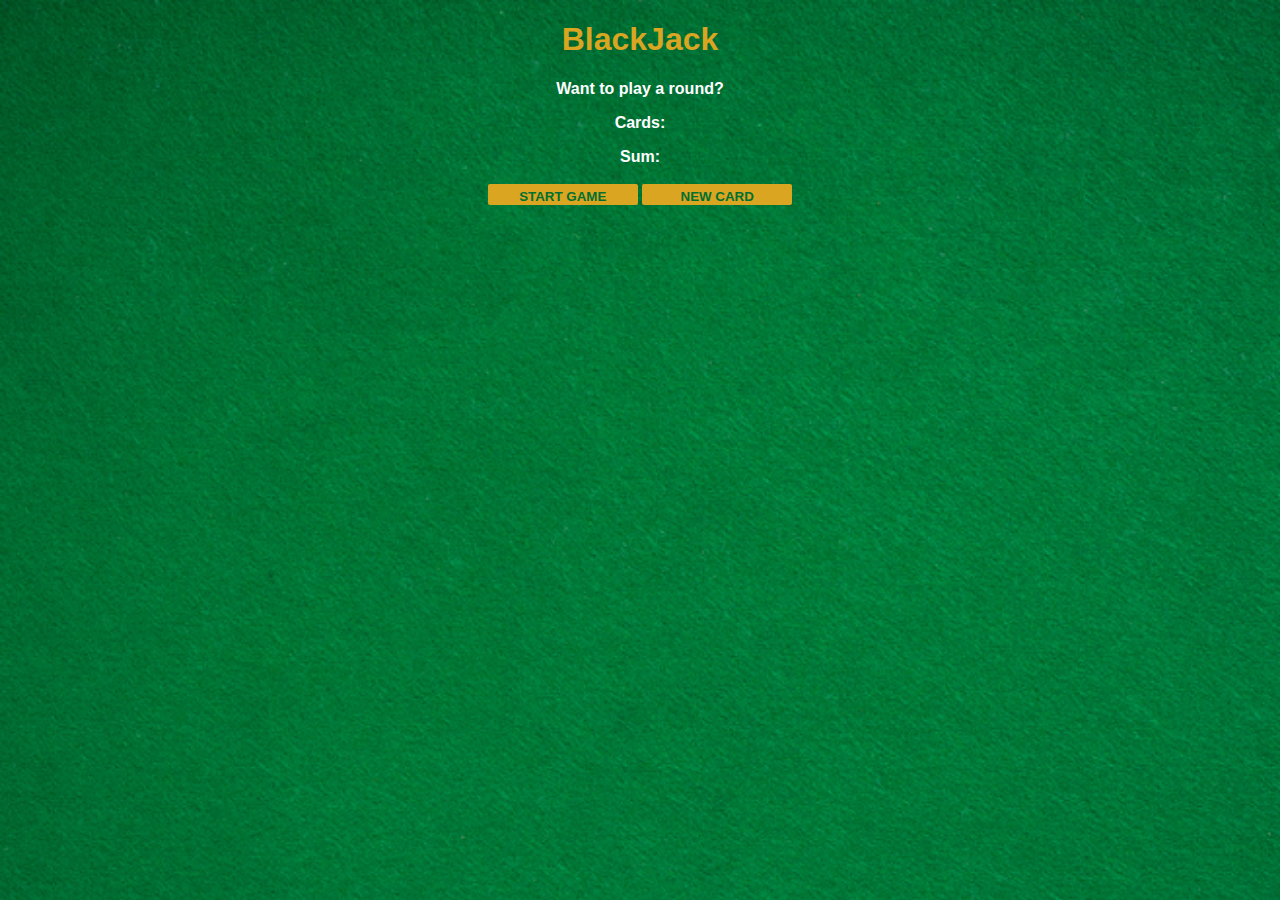
<file: Black_jack/index.html>
<!DOCTYPE html>
<html lang="en">
<head>
    <meta charset="UTF-8">
    <meta http-equiv="X-UA-Compatible" content="IE=edge">
    <meta name="viewport" content="width=device-width, initial-scale=1.0">
    <title>Document</title>
    <link rel="stylesheet" href="stylefile.css">
</head>
<body>
    <h1>BlackJack</h1>
    <p id="message-el">Want to play a round?</p>
    <p id="cards-el">Cards:</p>
    <p id="sum-el">Sum:</p>
    <button onclick="startGame()">START GAME</button>
    <button onclick="newCard()">NEW CARD</button>
    <script src="js.js"></script>
</body>
</html>
</file>
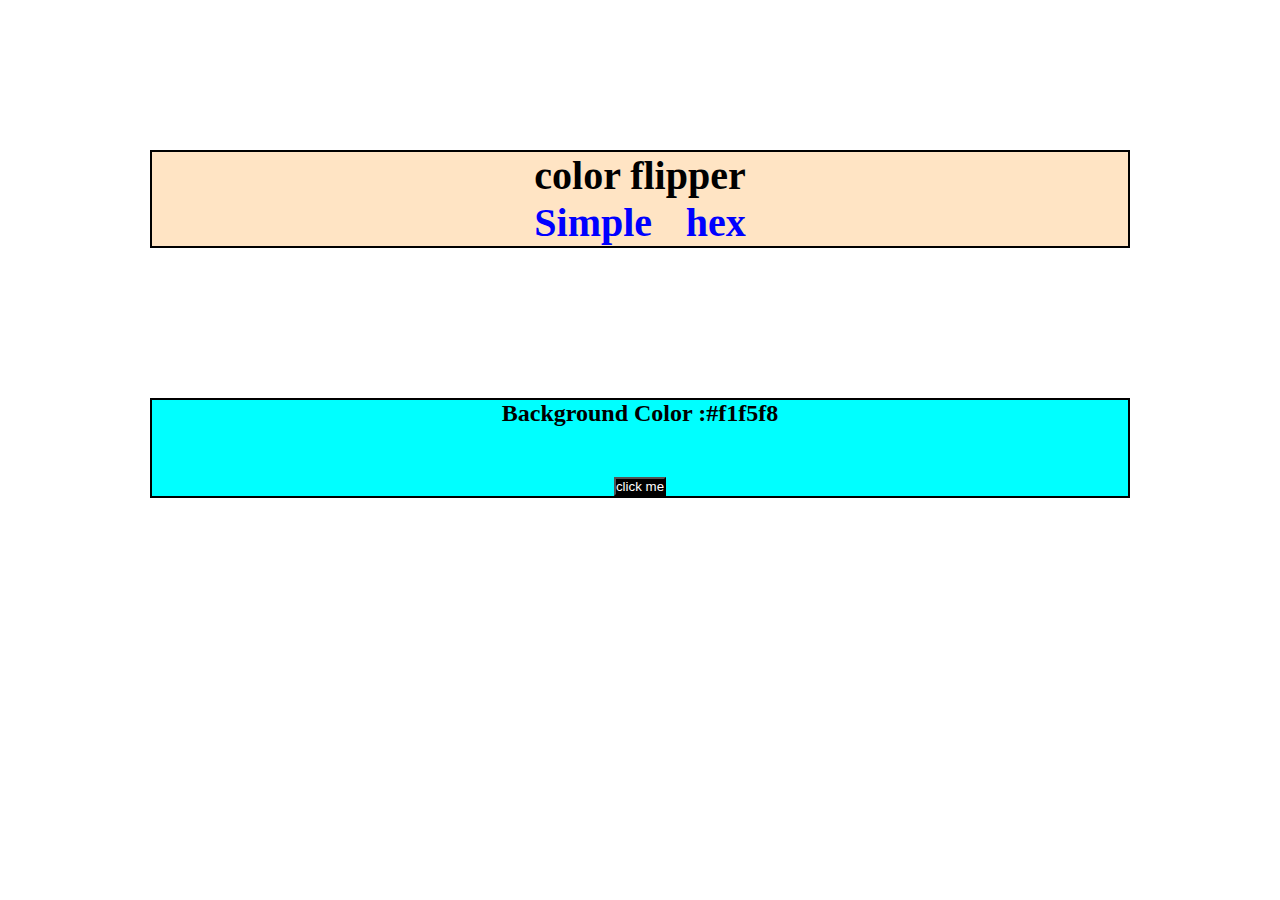
<file: colorflipper/index.html>
<!DOCTYPE html>
<html lang="en">
<head>
    <meta charset="UTF-8">
    <meta http-equiv="X-UA-Compatible" content="IE=edge">
    <meta name="viewport" content="width=device-width, initial-scale=1.0">
    <title>Color Flipper</title>
    <link rel="stylesheet" href="colorStyle.css">
</head>
<body>
    <nav>
        <div class="nav-center">
            <h4>color flipper</h4>
            <ul class="nav-links">
                <li>
                    <a href="index.html">Simple</a>
                </li>
                <li><a href="hex.html">hex</a></li>
            </ul>
        </div>
    </nav>
    <main>
        <div class="container">
            <h2>Background Color :<span class="color">#f1f5f8</span></h2>
            <button class="btn btn-hero" id="btn">click me</button>
        </div>
    </main>
    <script src="sript.js"></script>
</body>
</html>
</file>
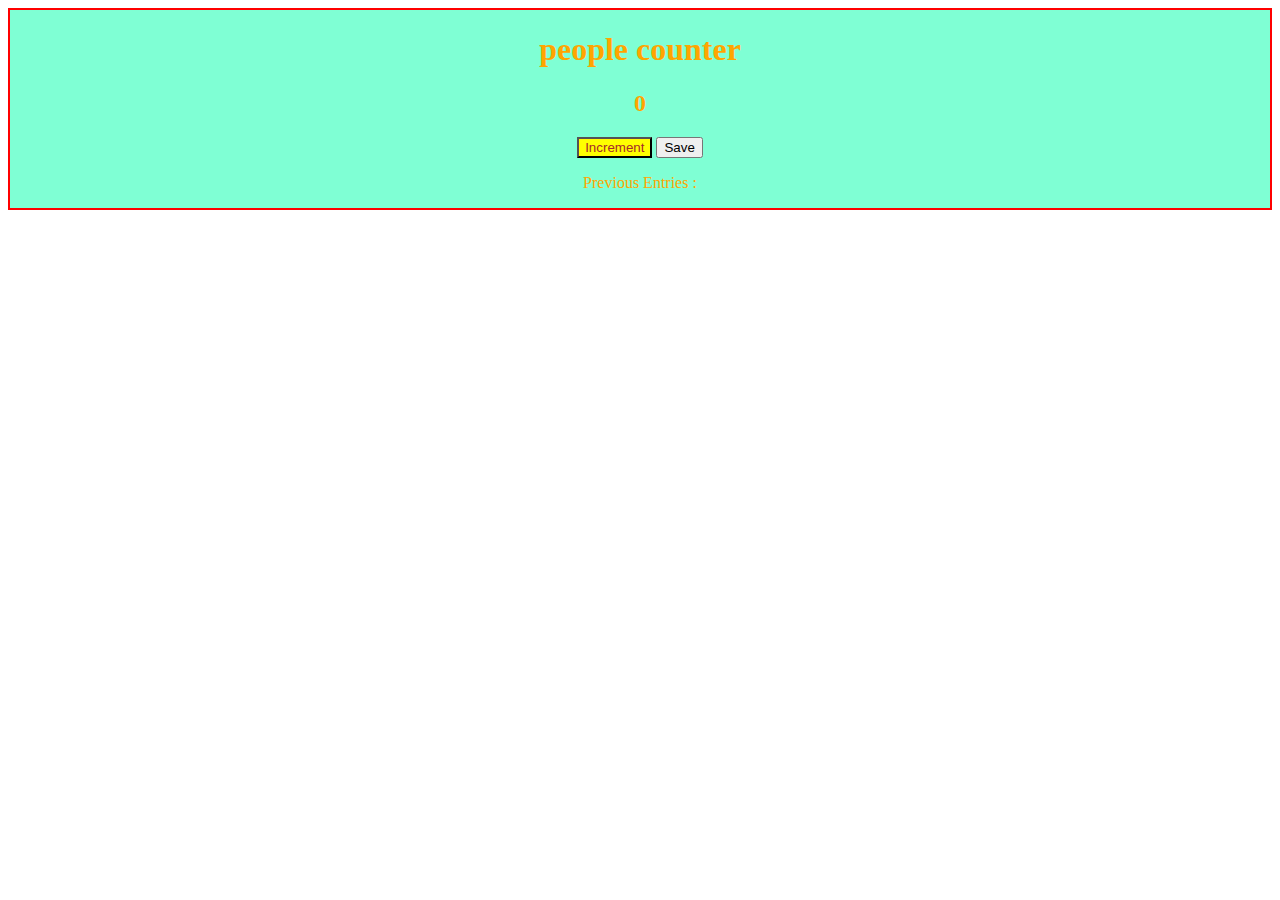
<file: counter/index.html>
<!DOCTYPE html>
<html lang="en">
<head>
    <meta charset="UTF-8">
    <meta http-equiv="X-UA-Compatible" content="IE=edge">
    <meta name="viewport" content="width=device-width, initial-scale=1.0">
    <title>Learning path of javascript</title>
    <link rel="stylesheet" href="style.css">
</head>
<body>
<div class="container">
    <h1> people counter</h1>
    <h2 id="count-el">0</h2>
    <button id="increment-btn" onclick="increment()">Increment</button>
    <button id="save-btn" onclick="save()">Save</button>
    <p id="save-el">Previous Entries : </p>

</div>


    <script src="index.js"></script>
</body>
</html>
</file>
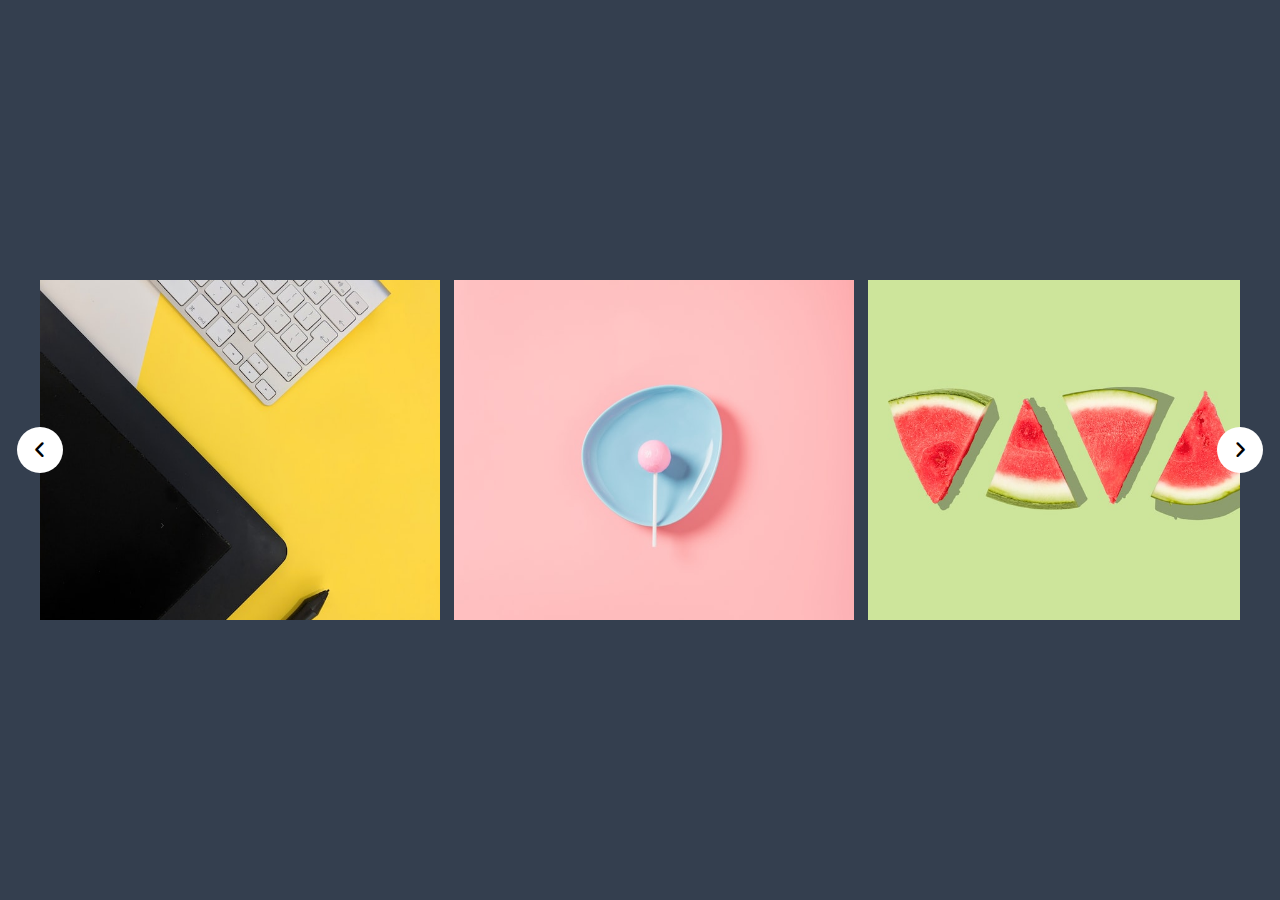
<file: scrollbar_Images/index.html>
<!DOCTYPE html>
<html lang="en">
<head>
    <meta charset="UTF-8">
    <meta http-equiv="X-UA-Compatible" content="IE=edge">
    <meta name="viewport" content="width=device-width, initial-scale=1.0">
    <title>Document</title>
    <link rel="stylesheet" href="style1.css">
    <link rel="stylesheet" href="https://cdnjs.cloudflare.com/ajax/libs/font-awesome/6.2.0/css/all.min.css">
    <script src="script.js" defer></script>
</head>
<body>
    <div class="wrapper">
        <i id="left" class="fa-solid fa-angle-left"></i>
        <div class="carousel">
            <img src="images/img1.jpg" alt="img" draggable="false">
            <img src="images/img2.jpg" alt="img" draggable="false">
            <img src="images/img3.jpg" alt="img" draggable="false">
            <img src="images/img4.jpg" alt="img" draggable="false">
            <img src="images/img5.jpg" alt="img" draggable="false">
            <img src="images/img6.jpg" alt="img" draggable="false">
            <img src="images/img7.jpg" alt="img" draggable="false">
            <img src="images/img8.jpg" alt="img" draggable="false">
            <img src="images/img9.jpg" alt="img" draggable="false">
        </div>
        <i id="rigth"class="fa-solid fa-angle-right"></i>
    </div>
</body>
</html>
</file>
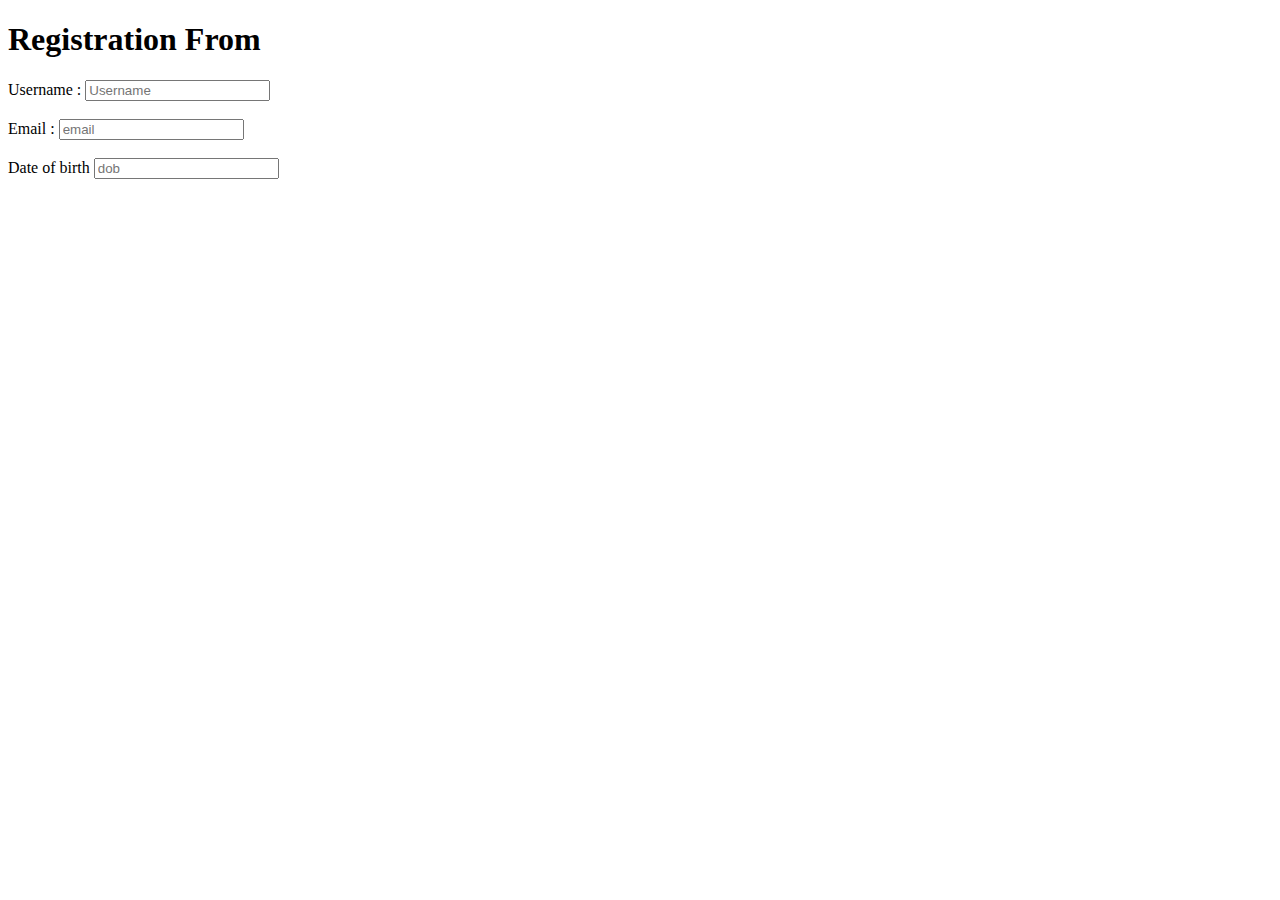
<file: tick_tac/index.html>
<!DOCTYPE html>
<html lang="en">
<head>
    <meta charset="UTF-8">
    <meta http-equiv="X-UA-Compatible" content="IE=edge">
    <meta name="viewport" content="width=device-width, initial-scale=1.0">
    <title>Document</title>
</head>


<body>
<h1>Registration From</h1>
<form action="">
    <label for="username">Username :</label>
    <input type="text" placeholder="Username">
    <br><br>
    <label for="email">Email :</label>
    <input type="text" placeholder="email">
    <br><br>
    <label for="dob">Date of birth</label>
    <input type="text" placeholder="dob">
</form>
</body>



</html>
</file>
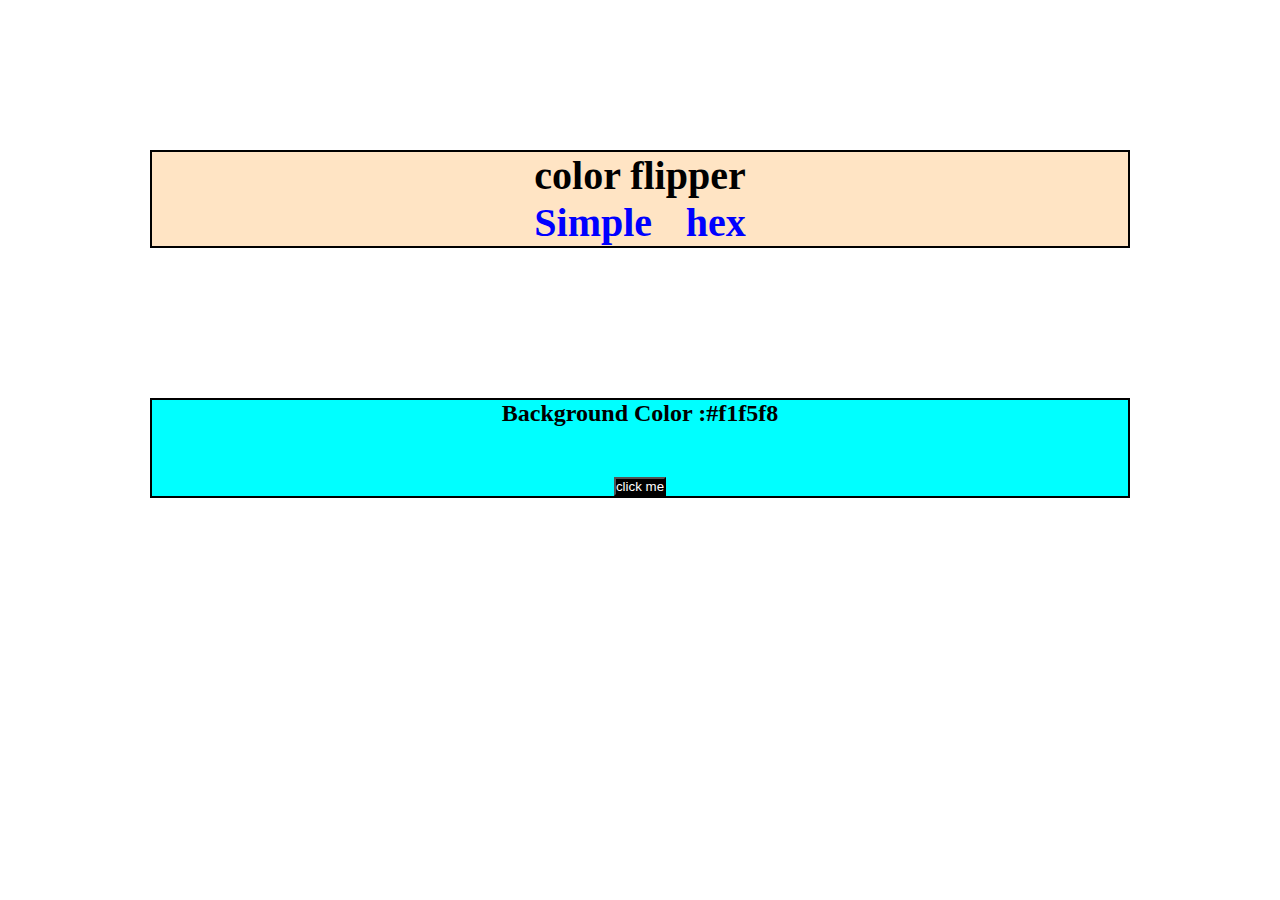
<file: colorflipper/hex.html>
<!DOCTYPE html>
<html lang="en">
<head>
    <meta charset="UTF-8">
    <meta http-equiv="X-UA-Compatible" content="IE=edge">
    <meta name="viewport" content="width=device-width, initial-scale=1.0">
    <title>Color Flipper</title>
    <link rel="stylesheet" href="colorStyle.css">
</head>
<body>
    <nav>
        <div class="nav-center">
            <h4>color flipper</h4>
            <ul class="nav-links">
                <li>
                    <a href="index.html">Simple</a>
                </li>
                <li><a href="hex.html">hex</a></li>
            </ul>
        </div>
    </nav>
    <main>
        <div class="container">
            <h2>Background Color :<span class="color">#f1f5f8</span></h2>
            <button class="btn btn-hero" id="btn">click me</button>
        </div>
    </main>
    <script src="hex.js"></script>
</body>
</html>
</file>
<file: Black_jack/stylefile.css>
body{
    font-family: 'Trebuchet MS', 'Lucida Sans Unicode', 'Lucida Grande', 'Lucida Sans', Arial, sans-serif;
    background-image: url(table.png);
    background-size: cover;
    text-align: center;
    color: white;
    font-weight: bold;
}
h1{
    color: goldenrod;
}

message-el{
font-style: italic;
}
button{
    color: #016f32;
    width: 150px;
    background: goldenrod;
    padding-top: 5px;
    font-weight: bold;
    border:none;
    border-radius: 2px;
    margin-top: 2px;
    margin-bottom: 2px;
}
</file>
<file: colorflipper/colorStyle.css>
@import url('https://fonts.googleapis.com/css2?family=Poppins:ital,wght@0,300;0,400;0,500;0,600;1,300;1,400&display=swap');
*{
    margin: 0;
    padding: 0;
}
nav{
    display: flex;
    align-items: center;
    justify-content: center;
    font-size: 40px;
    font-weight: bold;
    margin: 150px 150px;
    border: 2px solid black;
    background-color: bisque;
}
.nav-links{
    list-style:none;
    display: flex;
    flex-direction: row;
    justify-content: space-between;
}
a{
    color: blue;
}
a:link {
    text-decoration: none;
}
.container{
    height: 50%;
    width: auto;
    margin: 0;
    display: flex;
    align-items: center;
    justify-content: center;
    font-size: medium;
    font-weight: bold;
    flex-direction: column;
    gap: 50px;
    background-color: aqua;
    margin: 150px 150px;
    border: 2px solid black;
}

button{
    background-color: black;
    color: white;
}
</file>
<file: counter/style.css>
.container{
   border: 2px solid red;
   background-color: aquamarine;
   margin: 50px,50px;
}


div{
    justify-content: center;
    text-align: center;
    color: orange;
    margin: 50px,50px;
    border-color: black;
}
#increment-btn{
    color: brown;
    background: yellow;
}
</file>
<file: scrollbar_Images/style1.css>
@import url('https://fonts.googleapis.com/css2?family=Poppins:ital,wght@0,300;0,400;0,500;0,600;0,700;1,300;1,400;1,500;1,600;1,700&display=swap');
*{
    margin: 0;
    padding: 0;
    box-sizing: border-box;
    font-family: 'Poppins', sans-serif;
}
body{
    display: flex;
    padding: 0 35px;
    align-items: center;
    justify-content: center;
    min-height: 100vh;
    background-color: #343f4f;
}
.wrapper{
    max-width: 1200px;
    position: relative;
} 
.wrapper i{
    top: 50%;
    height: 46px;
    width: 46px;
    font-size: 1.2rem;
    cursor: pointer;
    position: absolute;
    text-align: center;
    line-height: 46px;
    background: #ffff;
    border-radius: 50%;
    transform: translateY(-50%);
}
.wrapper i:first-child{
    left: -23px;
}
.wrapper i:last-child{
    right: -23px;
}
.wrapper .carousel{
    font-size: 0;
    cursor: pointer;
    overflow: hidden;
    white-space: nowrap;
    scroll-behavior: smooth;
}
.carousel.dragging{
    cursor: grab;
    scroll-behavior: auto;
}
.carousel.dragging img{
    pointer-events: none;
}
.carousel img{
    height: 340px;
    object-fit: cover;
    margin-left: 14px; 
    width: calc(100% / 3);
} 
.carousel img:first-child{
    margin-left: 0px;
}
@media screen and (max-width:900px){
    .carousel img{
        width:calc(100% /2);
    }
}
@media screen and (max-width:550px) {
    .carousel img {
        width: calc(100%);
    }
}
</file>
